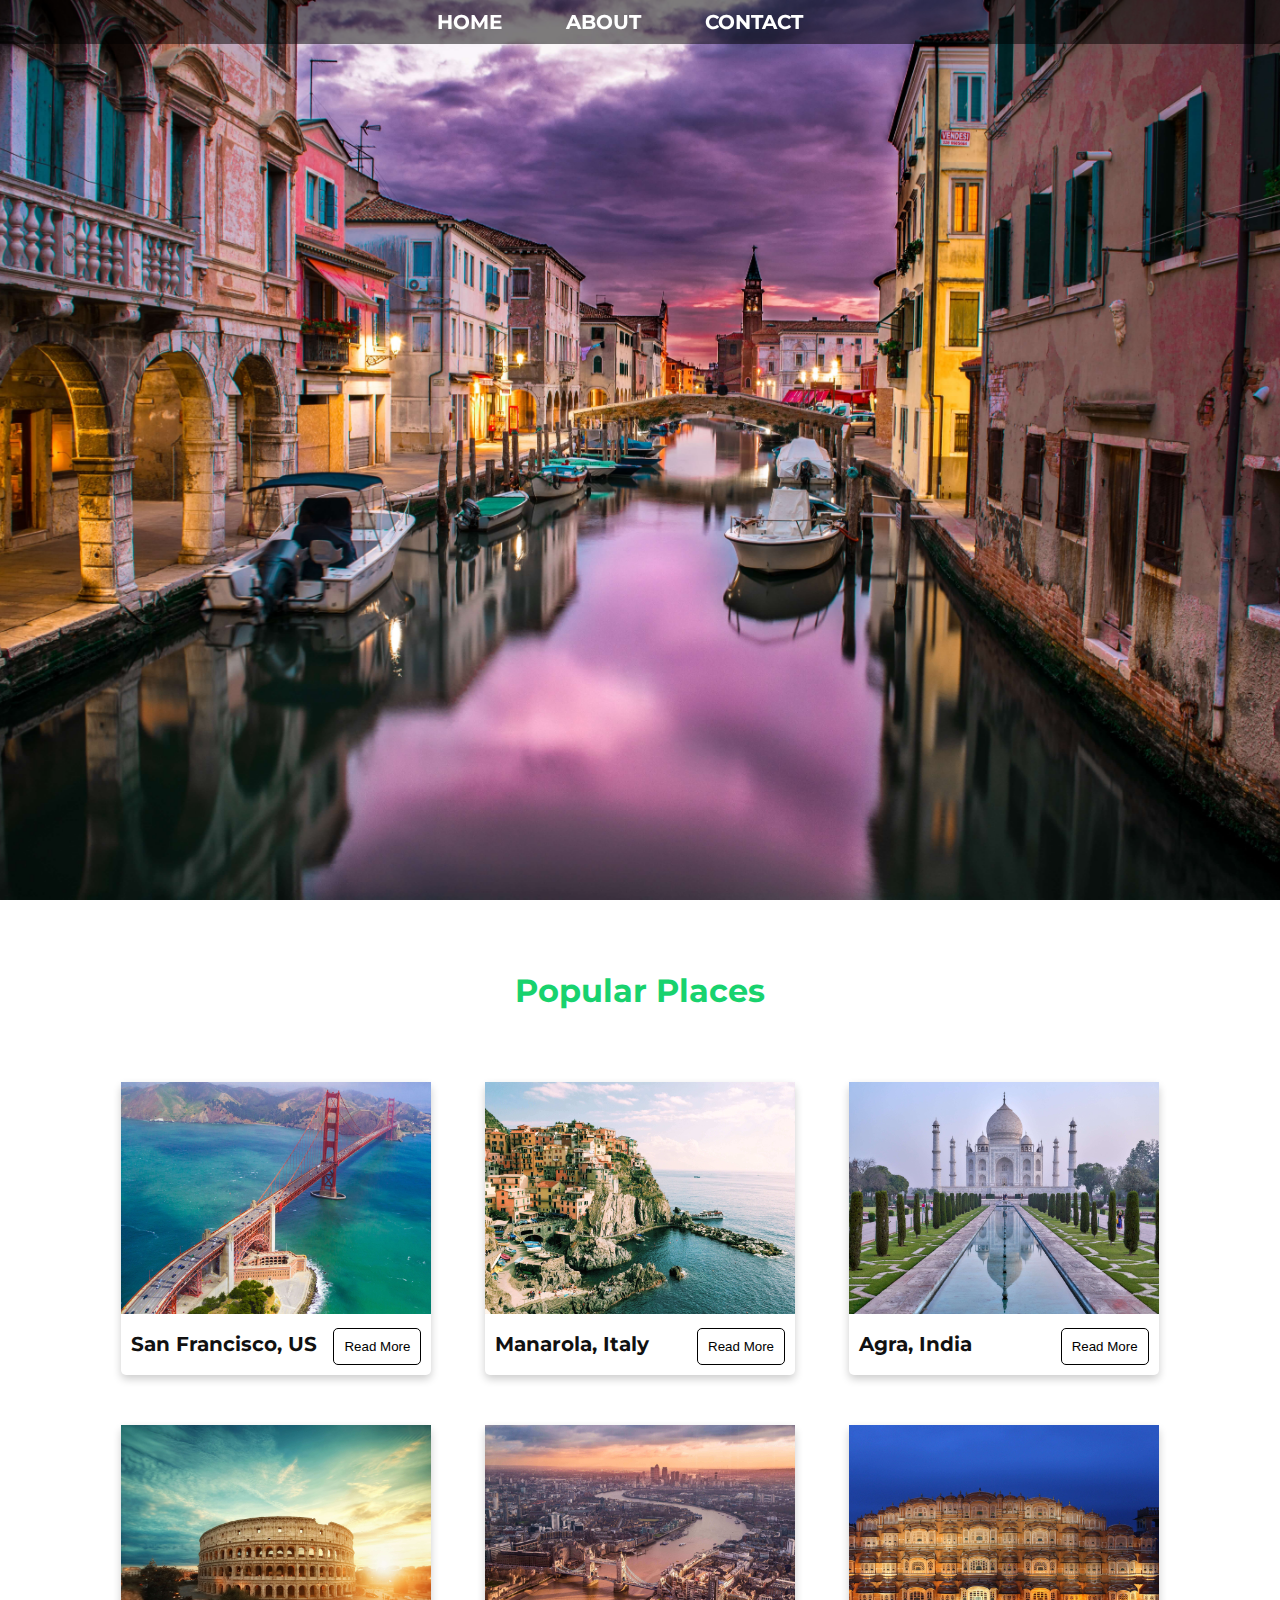
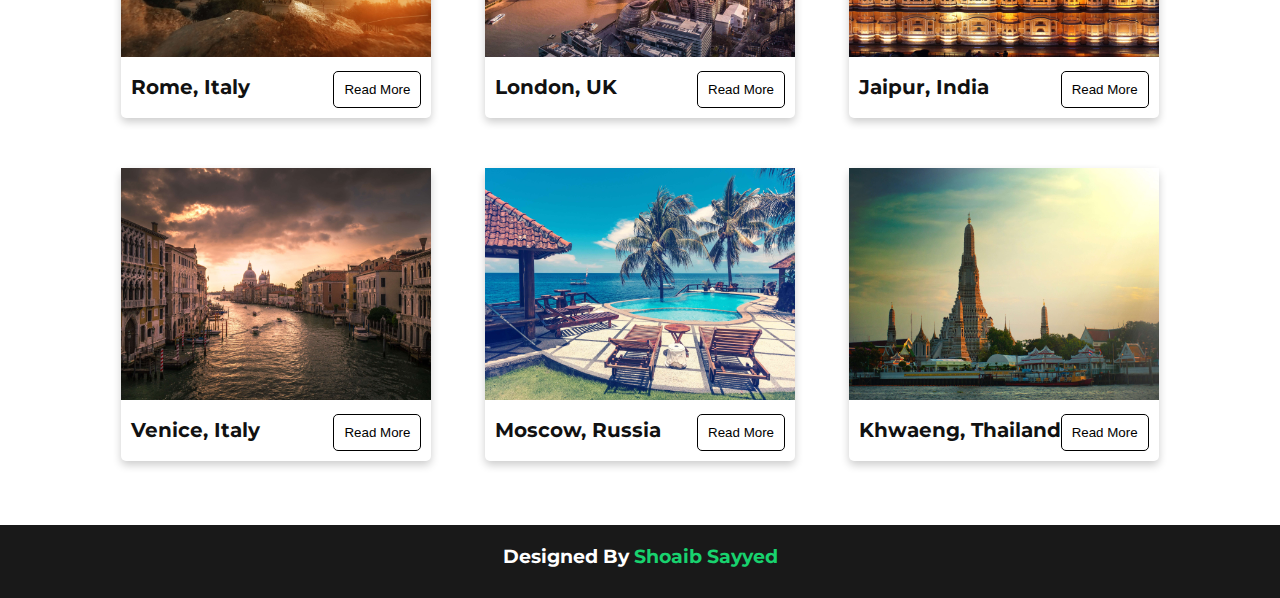
<file: index.html>
<!DOCTYPE html>
<html>

<head>
	<meta charset="utf-8">
	<title>Travel Diary</title>
	<!--	Custom CSS-->
	<link rel="stylesheet" href="style.css" type="text/css">
	<!--	Google Font-->
	<link href="https://fonts.googleapis.com/css?family=Montserrat&display=swap" rel="stylesheet">
</head>

<body>
	<!--	Banner Section-->
	<section id="banner">
		<!--		Menu Bar-->
		<div id="menu-nav">
			<ul id="navbar">
				<li><a href="index.html">Home</a></li>
				<li><a href="about.html">About</a></li>
				<li><a href="contact.html">Contact</a></li>
			</ul>
		</div>
	</section>
	<br clear="all" />
	<!--	/Banner Section-->
	<!--	Popular Places Section-->
	<section id="popular-places">
		<!--		Header-->
		<header class="section-header">
			<h3>Popular Places</h3>
		</header>
		<!--		Cards Container-->
		<div class="container">
			<!--		card-->
			<div class="card">
				<img src="images/img1.jpg" style="width: 100%; height: 100%">
				<div class="title">
					<h1>San Francisco, US</h1>
					<a href="info.html"><button>Read More</button></a>
				</div>
			</div>
			<!--		/card-->
			<!--		card-->
			<div class="card">
				<img src="images/img2.jpg" style="width: 100%; height: 100%">
				<div class="title">
					<h1>Manarola, Italy</h1>
					<a href="info.html"><button>Read More</button></a>
				</div>
			</div>
			<!--		/card-->
			<!--		card-->
			<div class="card">
				<img src="images/img3.jpg" style="width: 100%; height: 100%">
				<div class="title">
					<h1>Agra, India</h1>
					<a href="info.html"><button>Read More</button></a>
				</div>
			</div>
			<!--		/card-->
			<!--		card-->
			<div class="card">
				<img src="images/img4.jpg" style="width: 100%; height: 100%">
				<div class="title">
					<h1>Rome, Italy</h1>
					<a href="info.html"><button>Read More</button></a>
				</div>
			</div>
			<!--		/card-->
			<!--		card-->
			<div class="card">
				<img src="images/img5.jpg" style="width: 100%; height: 100%">
				<div class="title">
					<h1>London, UK</h1>
					<a href="info.html"><button>Read More</button></a>
				</div>
			</div>
			<!--		/card-->
			<!--		card-->
			<div class="card">
				<img src="images/img6.jpg" style="width: 100%; height: 100%">
				<div class="title">
					<h1>Jaipur, India</h1>
					<a href="info.html"><button>Read More</button></a>
				</div>
			</div>
			<!--		/card-->
			<!--		card-->
			<div class="card">
				<img src="images/img7.jpg" style="width: 100%; height: 100%">
				<div class="title">
					<h1>Venice, Italy</h1>
					<a href="info.html"><button>Read More</button></a>
				</div>
			</div>
			<!--		/card-->
			<!--		card-->
			<div class="card">
				<img src="images/img8.jpg" style="width: 100%; height: 100%">
				<div class="title">
					<h1>Moscow, Russia</h1>
					<a href="info.html"><button>Read More</button></a>
				</div>
			</div>
			<!--		/card-->
			<!--		card-->
			<div class="card">
				<img src="images/img9.jpg" style="width: 100%; height: 100%">
				<div class="title">
					<h1>Khwaeng, Thailand</h1>
					<a href="info.html"><button>Read More</button></a>
				</div>
			</div>
			<!--		/card-->
		</div>
	</section>
	<!--	/Popular Places Section-->
	<!--	Footer-->
	<footer>
		<h3>Designed By <span>Shoaib Sayyed</span></h3>
	</footer>
</body>

</html>
</file>
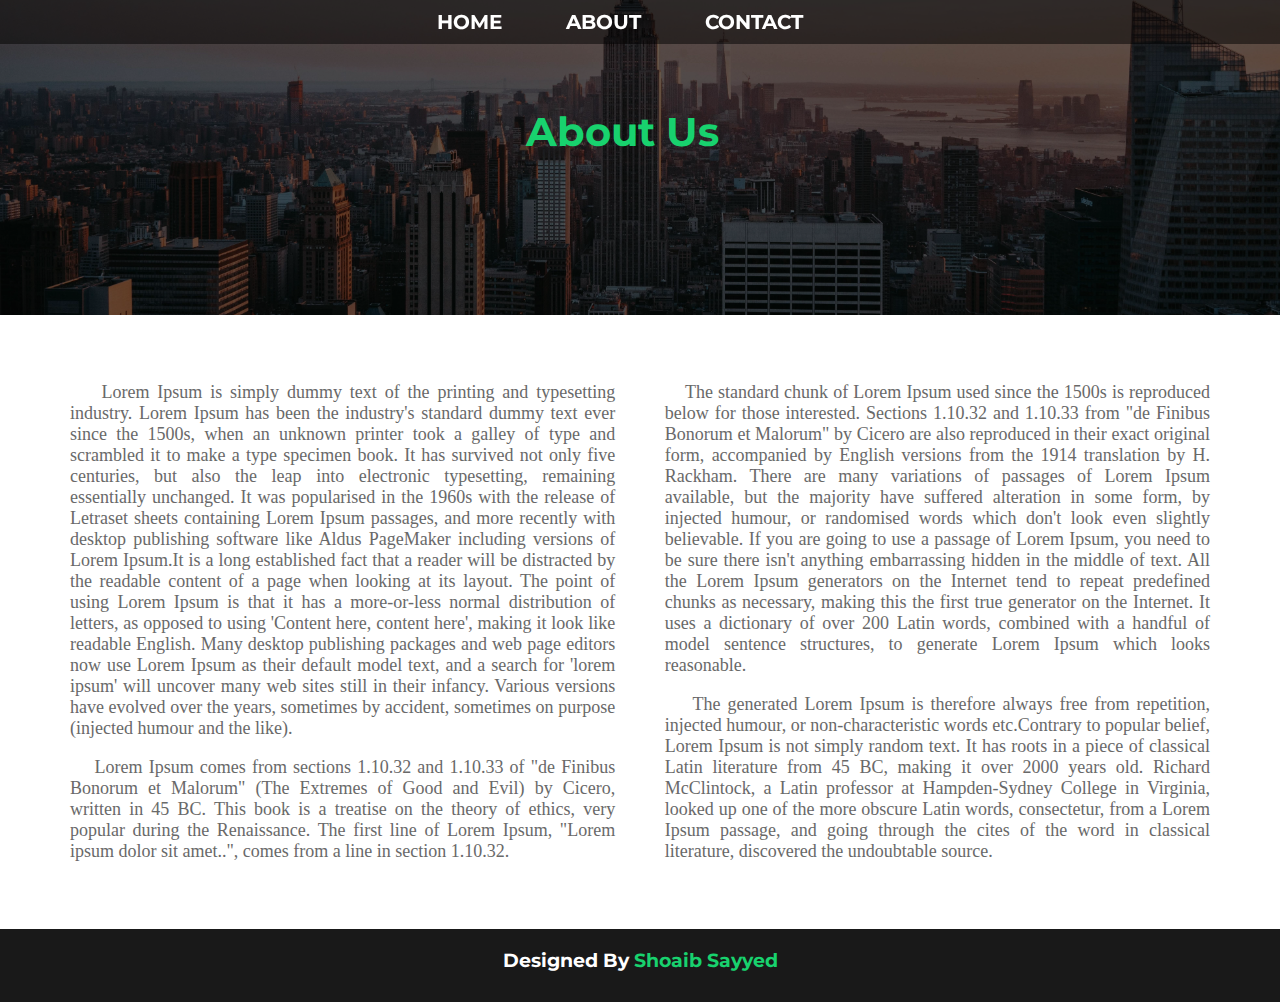
<file: about.html>
<!DOCTYPE html>
<html>

<head>
	<meta charset="utf-8">
	<title>Travel Diary</title>
	<!--	Custom CSS-->
	<link rel="stylesheet" href="style.css" type="text/css">
	<!--	Google Font-->
	<link href="https://fonts.googleapis.com/css?family=Montserrat&display=swap" rel="stylesheet">
</head>

<body>
	<section id="about-banner">
		<!--		Menu Bar-->
		<div id="menu-nav">
			<ul id="navbar">
				<li><a href="index.html">Home</a></li>
				<li><a href="about.html">About</a></li>
				<li><a href="contact.html">Contact</a></li>
			</ul>
		</div>
		<div class="about-header">
			<header class="about-title">
				<h1>About Us</h1>
			</header>
		</div>
	</section>
	<br clear="all" />
	<section id="about-text">
		<div class="row">
			<div class="column1">
				<p>&nbsp;&nbsp;&nbsp; Lorem Ipsum is simply dummy text of the printing and typesetting industry. Lorem Ipsum has been the industry's standard dummy text ever since the 1500s, when an unknown printer took a galley of type and scrambled it to make a type specimen book. It has survived not only five centuries, but also the leap into electronic typesetting, remaining essentially unchanged. It was popularised in the 1960s with the release of Letraset sheets containing Lorem Ipsum passages, and more recently with desktop publishing software like Aldus PageMaker including versions of Lorem Ipsum.It is a long established fact that a reader will be distracted by the readable content of a page when looking at its layout. The point of using Lorem Ipsum is that it has a more-or-less normal distribution of letters, as opposed to using 'Content here, content here', making it look like readable English. Many desktop publishing packages and web page editors now use Lorem Ipsum as their default model text, and a search for 'lorem ipsum' will uncover many web sites still in their infancy. Various versions have evolved over the years, sometimes by accident, sometimes on purpose (injected humour and the like).
				</p>
				<p> &nbsp;&nbsp;&nbsp; Lorem Ipsum comes from sections 1.10.32 and 1.10.33 of "de Finibus Bonorum et Malorum" (The Extremes of Good and Evil) by Cicero, written in 45 BC. This book is a treatise on the theory of ethics, very popular during the Renaissance. The first line of Lorem Ipsum, "Lorem ipsum dolor sit amet..", comes from a line in section 1.10.32.
				</p>
			</div>
			<div class="column2">
				<p>&nbsp;&nbsp;&nbsp; The standard chunk of Lorem Ipsum used since the 1500s is reproduced below for those interested. Sections 1.10.32 and 1.10.33 from "de Finibus Bonorum et Malorum" by Cicero are also reproduced in their exact original form, accompanied by English versions from the 1914 translation by H. Rackham. There are many variations of passages of Lorem Ipsum available, but the majority have suffered alteration in some form, by injected humour, or randomised words which don't look even slightly believable. If you are going to use a passage of Lorem Ipsum, you need to be sure there isn't anything embarrassing hidden in the middle of text. All the Lorem Ipsum generators on the Internet tend to repeat predefined chunks as necessary, making this the first true generator on the Internet. It uses a dictionary of over 200 Latin words, combined with a handful of model sentence structures, to generate Lorem Ipsum which looks reasonable.
				</p>
				<p>&nbsp;&nbsp;&nbsp; The generated Lorem Ipsum is therefore always free from repetition, injected humour, or non-characteristic words etc.Contrary to popular belief, Lorem Ipsum is not simply random text. It has roots in a piece of classical Latin literature from 45 BC, making it over 2000 years old. Richard McClintock, a Latin professor at Hampden-Sydney College in Virginia, looked up one of the more obscure Latin words, consectetur, from a Lorem Ipsum passage, and going through the cites of the word in classical literature, discovered the undoubtable source.
				</p>
			</div>
		</div>



	</section>

	<!--	Footer-->
	<footer>
		<h3>Designed By <span>Shoaib Sayyed</span></h3>
	</footer>
</body>

</html>
</file>
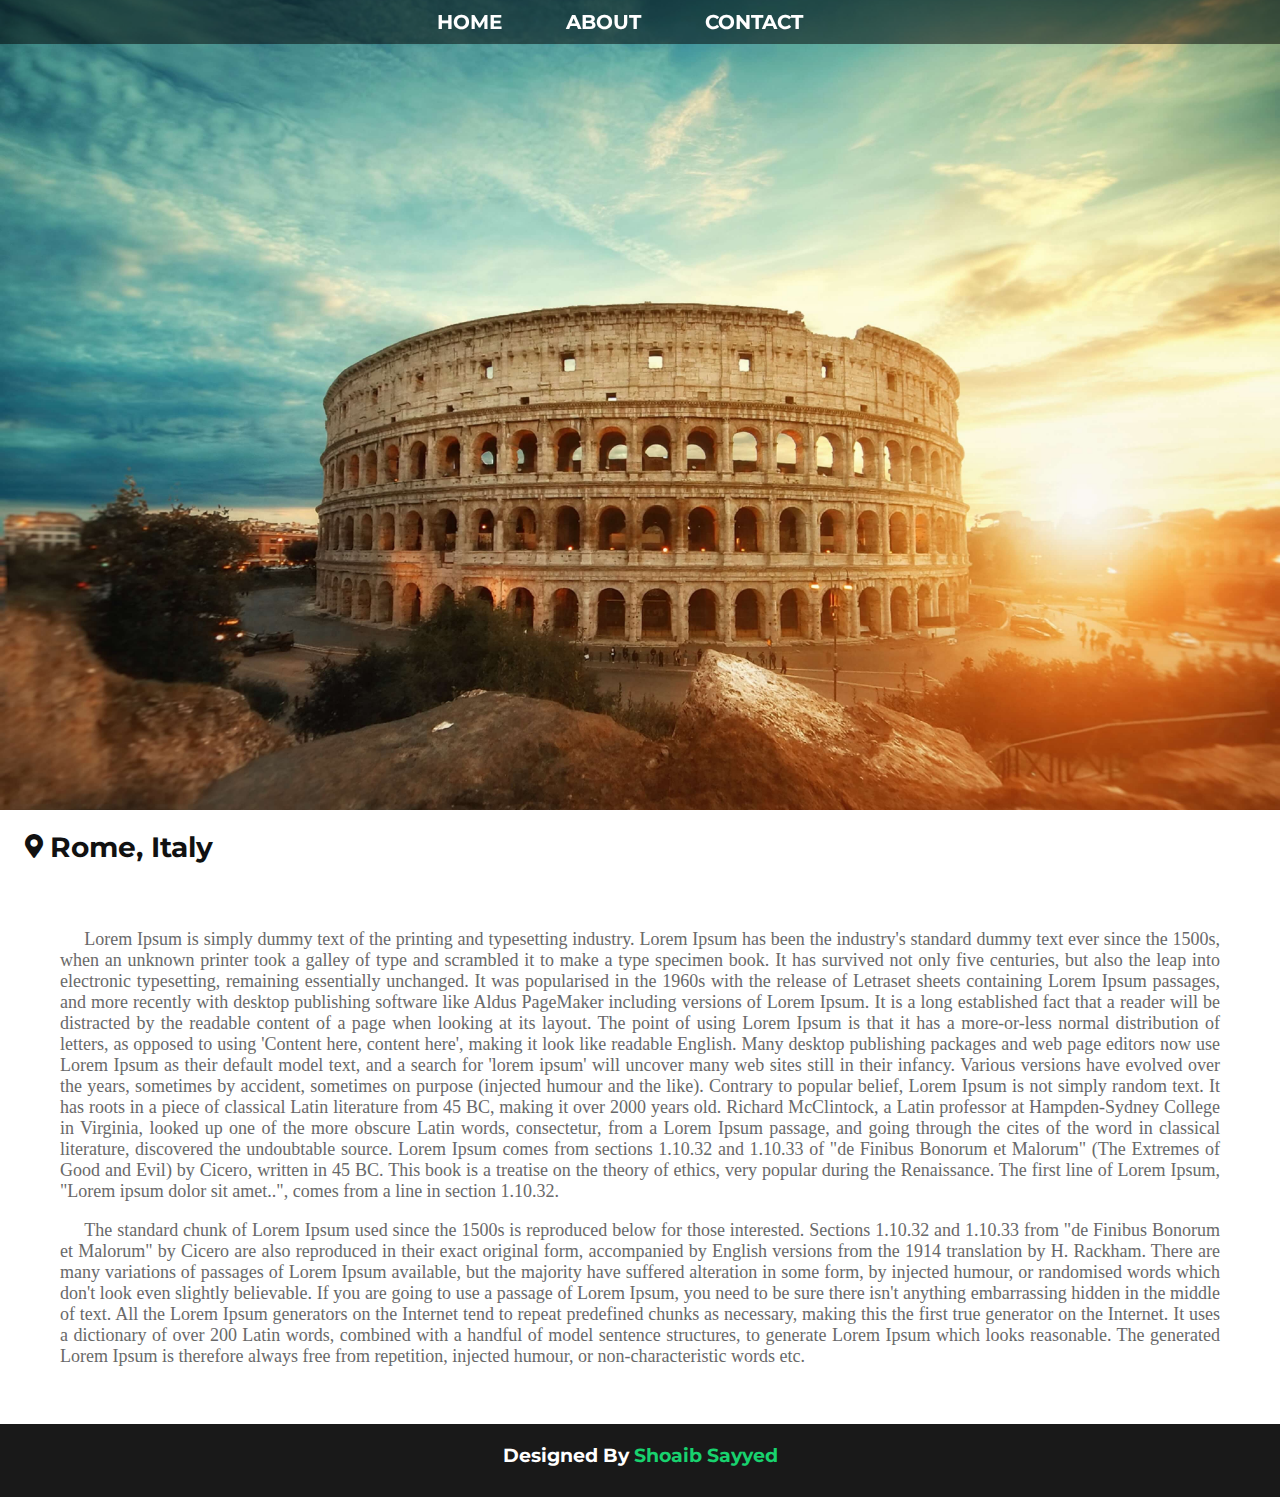
<file: info.html>
<!DOCTYPE html>
<html>

<head>
	<meta charset="utf-8">
	<title>Travel Diary</title>
	<!--	Custom CSS-->
	<link rel="stylesheet" href="style.css" type="text/css">
	<!--	Google Font-->
	<link href="https://fonts.googleapis.com/css?family=Montserrat&display=swap" rel="stylesheet">
	<!--	Font Awesome-->
	<link rel="stylesheet" href="https://cdnjs.cloudflare.com/ajax/libs/font-awesome/5.9.0/css/all.min.css">
</head>

<body>
	<section id="info-banner">
		<!--		Menu Bar-->
		<div id="menu-nav">
			<ul id="navbar">
				<li><a href="index.html">Home</a></li>
				<li><a href="about.html">About</a></li>
				<li><a href="contact.html">Contact</a></li>
			</ul>
		</div>
	</section>
	<div id="location">
		<i class="fas fa-map-marker-alt" id="icon"></i>
		<h3 id="place">Rome, Italy</h3>
	</div>
	<br clear="all" />
	<section id="info-text">
		<p>&nbsp;&nbsp;&nbsp;&nbsp; Lorem Ipsum is simply dummy text of the printing and typesetting industry. Lorem Ipsum has been the industry's standard dummy text ever since the 1500s, when an unknown printer took a galley of type and scrambled it to make a type specimen book. It has survived not only five centuries, but also the leap into electronic typesetting, remaining essentially unchanged. It was popularised in the 1960s with the release of Letraset sheets containing Lorem Ipsum passages, and more recently with desktop publishing software like Aldus PageMaker including versions of Lorem Ipsum. It is a long established fact that a reader will be distracted by the readable content of a page when looking at its layout. The point of using Lorem Ipsum is that it has a more-or-less normal distribution of letters, as opposed to using 'Content here, content here', making it look like readable English. Many desktop publishing packages and web page editors now use Lorem Ipsum as their default model text, and a search for 'lorem ipsum' will uncover many web sites still in their infancy. Various versions have evolved over the years, sometimes by accident, sometimes on purpose (injected humour and the like). Contrary to popular belief, Lorem Ipsum is not simply random text. It has roots in a piece of classical Latin literature from 45 BC, making it over 2000 years old. Richard McClintock, a Latin professor at Hampden-Sydney College in Virginia, looked up one of the more obscure Latin words, consectetur, from a Lorem Ipsum passage, and going through the cites of the word in classical literature, discovered the undoubtable source. Lorem Ipsum comes from sections 1.10.32 and 1.10.33 of "de Finibus Bonorum et Malorum" (The Extremes of Good and Evil) by Cicero, written in 45 BC. This book is a treatise on the theory of ethics, very popular during the Renaissance. The first line of Lorem Ipsum, "Lorem ipsum dolor sit amet..", comes from a line in section 1.10.32.
		</p>
		<p>&nbsp;&nbsp;&nbsp;&nbsp; The standard chunk of Lorem Ipsum used since the 1500s is reproduced below for those interested. Sections 1.10.32 and 1.10.33 from "de Finibus Bonorum et Malorum" by Cicero are also reproduced in their exact original form, accompanied by English versions from the 1914 translation by H. Rackham. There are many variations of passages of Lorem Ipsum available, but the majority have suffered alteration in some form, by injected humour, or randomised words which don't look even slightly believable. If you are going to use a passage of Lorem Ipsum, you need to be sure there isn't anything embarrassing hidden in the middle of text. All the Lorem Ipsum generators on the Internet tend to repeat predefined chunks as necessary, making this the first true generator on the Internet. It uses a dictionary of over 200 Latin words, combined with a handful of model sentence structures, to generate Lorem Ipsum which looks reasonable. The generated Lorem Ipsum is therefore always free from repetition, injected humour, or non-characteristic words etc.</p>
	</section>
	<!--	Footer-->
	<footer>
		<h3>Designed By <span>Shoaib Sayyed</span></h3>
	</footer>
</body>

</html>
</file>
<file: style.css>
/*GLOBAL*/
html {
	scroll-behavior: smooth;
}

body,
html {
	height: 100%;
	margin: 0;
}

body {
	font: normal 500 18px;
	font-family: 'Montserrat', sans-serif;
	color: #111;
}

/*BANNER*/
#banner {
	background-image: url("images/bg.jpg");
	height: 100%;
	background-position: center;
	background-repeat: no-repeat;
	background-size: cover;
}

/*MENU*/
#menu-nav {
	max-width: 100%;
	background-color: rgba(0, 0, 0, 0.5);
	position: fixed;
	top: 0;
	width: 100%;
}

/*NAVBAR*/
#navbar {
	position: relative;
	text-align: center;
	margin: 0;
	padding: 0;
	list-style: none;
}

#navbar li {
	display: inline;
}

#navbar a {
	display: inline-block;
	padding: 10px;
	padding-right: 50px;
	text-decoration: none;
	font-size: 20px;
	color: #fff;
	text-transform: uppercase;
	font-weight: 700;
}

#navbar a:hover {
	color: #18d26e;
}

/*POPULAR PLACES*/
#popular-places {
	padding: 20px;
	text-align: center;
}

/*SECTION HEADING*/
.section-header h3 {
	font-size: 32px;
	color: #18d26e;
	text-align: center;
	font-weight: 700;
	padding-bottom: 15px;
}

/*CARD CONTAINER*/
.conatiner {
	display: flex;
	justify-content: center;
	flex-direction: row;
}

/*CARD*/
.card {
	width: 25%;
	height: 50%;
	display: inline-block;
	border-radius: 5px;
	margin: 2%;
	box-shadow: 0 4px 8px 0 rgba(0, 0, 0, 0.2);
}

.card:hover {
	box-shadow: 0 8px 16px 0 rgba(0, 0, 0, 0.6);
}

/*CARD TEXT*/
h1 {
	font-size: 20px;
	padding-left: 10px;
	float: left;
}

/*BUTTON*/
button {
	float: right;
	margin-bottom: 10px;
	background-color: white;
	border: 1px solid black;
	border-radius: 5px;
	padding: 10px;
	margin-right: 10px;
	margin-top: 10px;
}

a button {
	text-decoration: none;
	color: black;
}

a button:hover {
	background-color: #18d26e;
	color: white;
	border-color: #18d26e;
	transition: .5s;
	cursor: pointer;
}

/*ABOUT PAGE*/
#about-banner {
	background-image: url("images/about-bg.jpg");
	height: 35%;
	background-color: rgba(0, 0, 0, 0.6);
	background-blend-mode: darken;
	background-position: center;
	background-repeat: no-repeat;
	background-size: cover;
}

.about-header {
	padding: 20px;
	text-align: center;
}

.about-title h1 {
	margin-left: 40%;
	margin-top: 7%;
	font-size: 40px;
	color: #18d26e;
	text-align: center;
	font-weight: 700;
	padding-bottom: 15px;
}

/*ABOUT TEXT*/
#about-text {
	padding-top: 20px;
	padding-bottom: 20px;
	padding-left: 60px;
	padding-right: 60px;
	color: dimgrey;
	font-family: Roboto;
	font-size: 18px;
}

.column1 {
	float: left;
	width: 47%;
	padding: 10px;
	text-align: justify;
}

.column2 {
	float: right;
	width: 47%;
	padding: 10px;
	text-align: justify;
}

.row:after {
	content: "";
	display: table;
	clear: both;
}

/*INFO PAGE*/
#info-banner {
	background-image: url("images/img4.jpg");
	height: 90%;
	background-position: center;
	background-repeat: no-repeat;
	background-size: cover;
	margin-bottom: 20px;
}

#icon {
	float: left;
	font-size: 24px;
	margin-left: 25px;
	padding-top: 4px;
}

#place {
	margin-top: 0;
	margin-left: 30px;
	padding-left: 20px;
	font-size: 28px;
}

#info-text {
	padding-bottom: 20px;
	padding-left: 60px;
	padding-right: 60px;
	color: dimgrey;
	font-family: Roboto;
	font-size: 18px;
	text-align: justify;
}

/*CONATCT FORM*/
.contact-us {
	width: 250px;
	background: #fff;
	padding: 50px;
	margin: 100px auto;
	border-radius: 30px;
	position: relative;
	box-shadow: 0 8px 16px 0 rgba(0, 0, 0, 0.6);
}

.form-title h1 {
	color: #18d26e;
	letter-spacing: 5px;
	margin-bottom: 25px;
}

.form,
.form-items {
	width: 100%;
}

.form-items .input {
	width: 100%;
	margin-bottom: 12px;
	padding: 15px 40px;
	box-sizing: border-box;
	background: #ebeef1;
	border: 0px;
	outline: none;
	border-radius: 30px;
	font-family: Montserrat;
}

.form-items .input.message {
	height: 125px;
	border-radius: 15px;
	margin-bottom: 30px;
	padding: 15px 15px;
}

.btn {
	background: #18d26e;
	text-align: center;
	color: #fff;
	padding: 12px;
	border-radius: 25px;
	cursor: pointer;
	box-shadow: 0 4px 8px 0 rgba(0, 0, 0, 0.2);
}

.btn:hover {
	box-shadow: 0 8px 16px 0 rgba(0, 0, 0, 0.6);
}

.btn .fas {
	margin-left: 10px;
	font-size: 12px;
}

.form-items {
	position: relative;
}

.form-items .fas {
	position: absolute;
	top: 15px;
	left: 15px;
	color: #9a99aa;
}

#user {
	position: absolute;
	top: 76px;
	left: 16px;
	color: #9a99aa;
}

.social-icons {
	position: absolute;
	bottom: -25px;
	left: 50%;
	width: 200px;
	transform: translateX(-50%);
	display: flex;
	justify-content: space-around;
}

.social-icons div {
	width: 50px;
	height: 50px;
	border-radius: 50%;
	position: relative;
	cursor: pointer;
	box-shadow: 0 4px 8px 0 rgba(0, 0, 0, 0.2);
}

.social-icons div:hover {
	box-shadow: 0 8px 16px 0 rgba(0, 0, 0, 0.6);
}

.social-icons div .fab {
	position: absolute;
	top: 50%;
	left: 50%;
	transform: translate(-50%, -50%);
	color: #fff;
}

.social-icons div.instagram {
	background: #FD1D1D;
	font-size: 30px;
}

.social-icons div.twitter {
	background: #41caf6;
	font-size: 26px;
}

.social-icons div.linkedin {
	background: #0077B5;
	font-size: 26px;
}

/*FOOTER*/
footer {
	background-color: rgba(0, 0, 0, 0.9);
}

footer h3 {
	text-align: center;
	color: #fff;
	padding: 20px;
	margin-bottom: 0;
	padding-bottom: 30px;
}

footer span {
	color: #18d26e;
	cursor: pointer;
}
</file>
